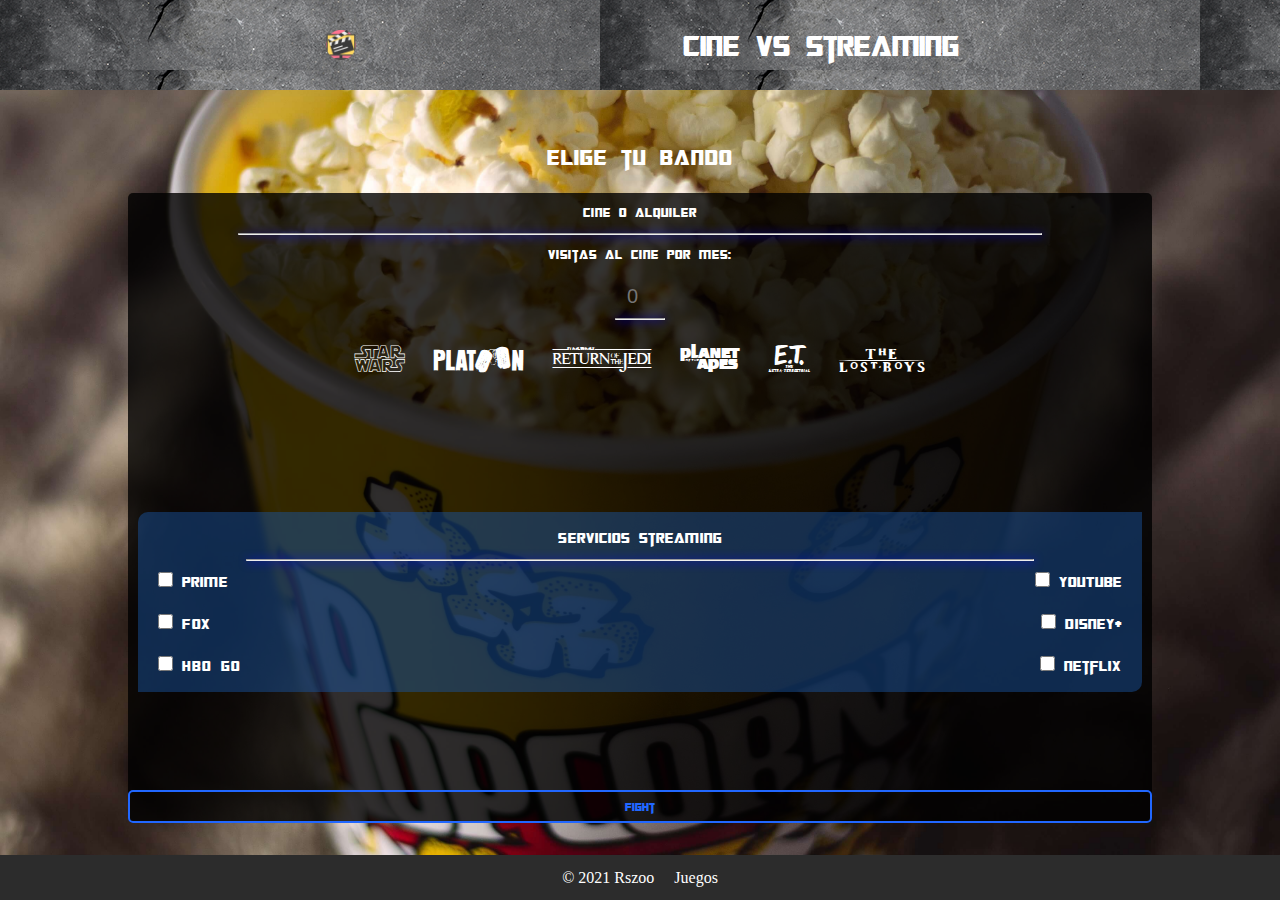
<file: index.html>
<!DOCTYPE html>
<html lang="es">
<head>
    <meta charset="UTF-8">
    <meta http-equiv="X-UA-Compatible" content="IE=edge">
    <meta name="viewport" content="width=device-width, initial-scale=1.0">
    <title>Peliculas</title>
    <link rel="stylesheet" href="css/estilos.css">
</head>
<body>
    <header class="mhead">
        <img src="/img/movie.png" alt="">
        <h1>Cine vs Streaming</h1>
    </header>
    <main class="maincontent">
        <h2>Elige tu bando</h2>
        <section class="content_Main">
            <!-- <article class="main_titulo">
                <p>Toma la mejor decisión</p>
            </article> -->
            <form class="main_form" id="miform">
                <div class="main_form_contents">
                    <p>Cine o Alquiler</p>
                    <hr class="division">
                    <label for="pelicula">Visitas al cine por mes: </label>
                    <input id="pelicula" type="number" placeholder="0" class="inputMovie"><hr class="border">
                    <p id="moviesText">s n r v e l</p>
                    <div id="auxiliar">
                    </div>
                </div>
                <div class="main_servicios">
                    <p>Servicios streaming</p>
                    <hr class="division">
                    <div class="main_servicios_checkbox">
                        <div>
                            <input class="radioCheck" type="checkbox" name="streaming" id="prime" value="99">
                            <label for="prime">Prime</label>
                        </div>
                        <div>
                            <input class="radioCheck" type="checkbox" name="streaming" id="youtube" value="119">
                            <label for="youtube">YouTube</label>
                        </div>
                    </div>
                    <div class="main_servicios_checkbox">
                        <div>
                            <input class="radioCheck" type="checkbox" name="streaming" id="Fox" value="139">
                            <label for="Fox">Fox</label>
                        </div>
                        <div>
                            <input class="radioCheck" type="checkbox" name="streaming" id="disney" value="159">
                            <label for="disney">Disney+</label>
                        </div>
                    </div>
                    <div class="main_servicios_checkbox">
                        <div>
                            <input class="radioCheck" type="checkbox" name="streaming" id="hbo" value="149">
                            <label for="hbo">HBO Go</label>
                        </div>
                        <div>
                            <input class="radioCheck" type="checkbox" name="streaming" id="netflix" value="169">
                            <label for="netflix">Netflix</label>
                        </div>
                    </div>
                </div>
                <button type="button" onclick="testeoJava()" class="botones">Fight</button>
            </form>
            
        </section>
    </main>
    <footer class="fcontainer">
        <p> &copy; 2021 Rszoo </p>
        <a href="/game.html" class="ligas">Juegos</a>
    </footer>
    <script src="js/index.js"></script>
</body>
</html>
</file>
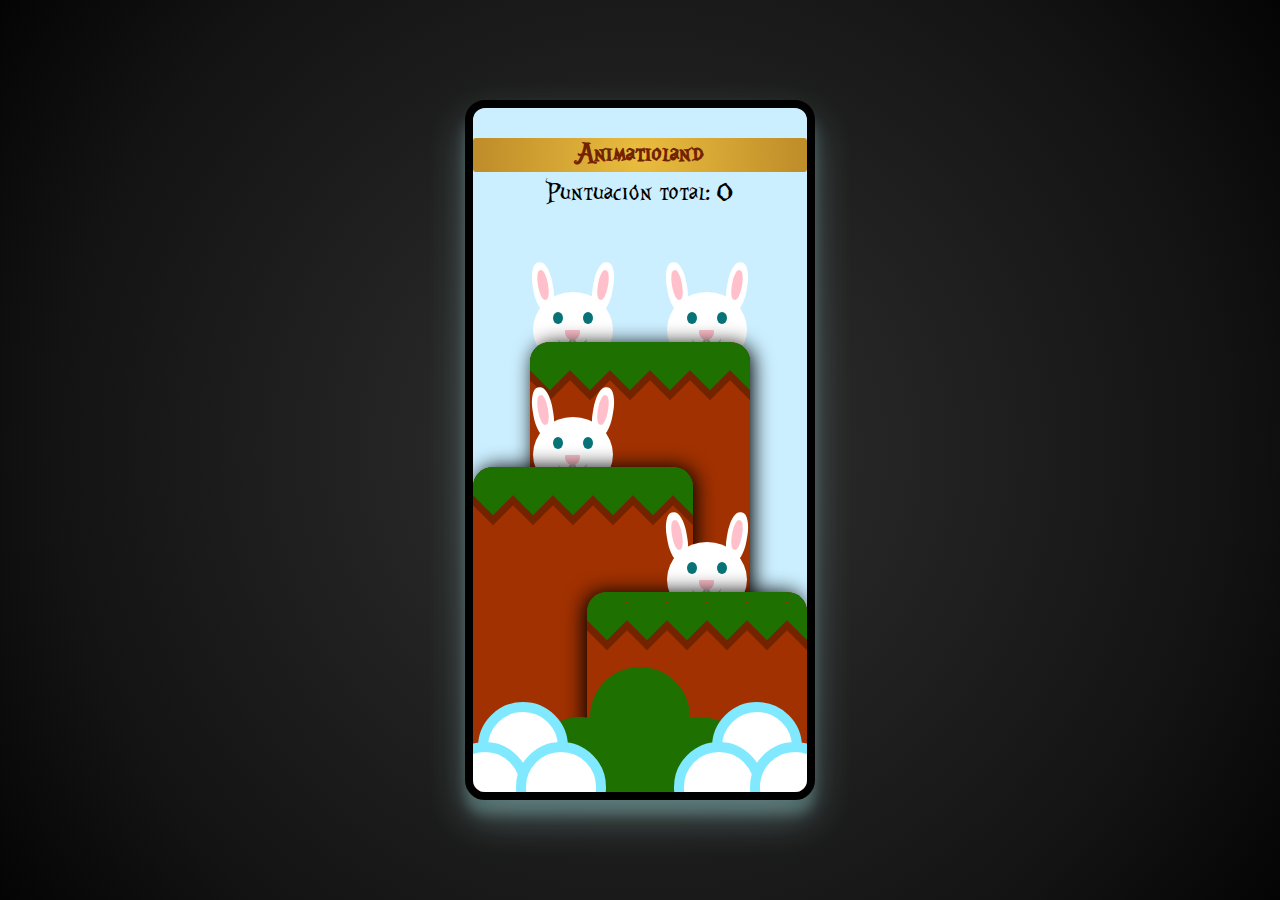
<file: game.html>
<!DOCTYPE html>
<html lang="en">
<head>
    <meta charset="UTF-8">
    <meta http-equiv="X-UA-Compatible" content="IE=edge">
    <meta name="viewport" content="width=device-width, initial-scale=1.0">
    <link rel="stylesheet" href="css/main.css">
    <title>Game</title>
</head>
<body>
    <section class="phone">
        <p class="mainTitle">Animatioland</p>
        <div class="layer-1">
            <input type="checkbox">
            <div class="head">
                <div class="leftEye"></div>
                <div class="rightEye"></div>
                <div class="mouth"></div>
                <div class="mouth1"></div>
                <div class="leftEar"></div>
                <div class="leftEarIn"></div>
                <div class="rightEar"></div>
                <div class="rightEarIn"></div>
                <div class="nose"></div>
            </div>
        </div>
        <div class="layer-2">
            <input type="checkbox">
            <div class="head">
                <div class="leftEye"></div>
                <div class="rightEye"></div>
                <div class="mouth"></div>
                <div class="mouth1"></div>
                <div class="leftEar"></div>
                <div class="leftEarIn"></div>
                <div class="rightEar"></div>
                <div class="rightEarIn"></div>
                <div class="nose"></div>
            </div>
        </div>
        <div class="layer-3">
            <div class="grass">
                
                <div class="grassCube Scube"></div>
                <div class="grassCube Scube one"></div>
                <div class="grassCube Scube two"></div>
                <div class="grassCube Scube three"></div>
                <div class="grassCube Scube four"></div>
                <div class="grassCube Scube five"></div>
                
                <div class="grassCube"></div>
                <div class="grassCube Cube1"></div>
                <div class="grassCube Cube2"></div>
                <div class="grassCube Cube3"></div>
                <div class="grassCube Cube4"></div>
                <div class="grassCube Cube5"></div>
            </div>
        </div>
        <div class="layer-4">
            <input type="checkbox">
            <div class="head">
                <div class="leftEye"></div>
                <div class="rightEye"></div>
                <div class="mouth"></div>
                <div class="mouth1"></div>
                <div class="leftEar"></div>
                <div class="leftEarIn"></div>
                <div class="rightEar"></div>
                <div class="rightEarIn"></div>
                <div class="nose"></div>
            </div>
        </div>
        <div class="layer-5">
            <div class="grass">
                
                <div class="grassCube Scube"></div>
                <div class="grassCube Scube one"></div>
                <div class="grassCube Scube two"></div>
                <div class="grassCube Scube three"></div>
                <div class="grassCube Scube four"></div>
                <div class="grassCube Scube five"></div>
                
                <div class="grassCube"></div>
                <div class="grassCube Cube1"></div>
                <div class="grassCube Cube2"></div>
                <div class="grassCube Cube3"></div>
                <div class="grassCube Cube4"></div>
                <div class="grassCube Cube5"></div>
            </div>
        </div>
        <div class="layer-6">
            <input type="checkbox">
            <div class="head">
                <div class="leftEye"></div>
                <div class="rightEye"></div>
                <div class="mouth"></div>
                <div class="mouth1"></div>
                <div class="leftEar"></div>
                <div class="leftEarIn"></div>
                <div class="rightEar"></div>
                <div class="rightEarIn"></div>
                <div class="nose"></div>
            </div>
        </div>
        <div class="layer-7">
            <div class="grass">
                
                <div class="grassCube Scube"></div>
                <div class="grassCube Scube one"></div>
                <div class="grassCube Scube two"></div>
                <div class="grassCube Scube three"></div>
                <div class="grassCube Scube four"></div>
                <div class="grassCube Scube five"></div>
                
                <div class="grassCube"></div>
                <div class="grassCube Cube1"></div>
                <div class="grassCube Cube2"></div>
                <div class="grassCube Cube3"></div>
                <div class="grassCube Cube4"></div>
                <div class="grassCube Cube5"></div>
            </div>
        </div>
        <div class="layer-8">
            <div class="floorGrass"></div>
            <div class="floorGrassLeft"></div>
            <div class="floorGrassRight"></div>
        </div>
        <div class="layer-9">
            <div class="floorCloud"></div>
            <div class="floorCloudLeft"></div>
            <div class="floorCloudRight"></div>
        </div>
        <div class="layer-10">
            <div class="floorCloud"></div>
            <div class="floorCloudLeft"></div>
            <div class="floorCloudRight"></div>
        </div>
        <p class="total-count">Puntuación total: </p>
    </section>
</body>
</html>
</file>
<file: css/estilos.css>
@font-face {
    font-family: 'moviegallery';
    src: url(/fonts/moviegallery.ttf);
}
@font-face {
    font-family: 'Fifties_Movies';
    src: url(/fonts/Fifties_Movies.ttf);
}
@font-face {
    font-family: 'TransformersMovie';
    src: url(/fonts/TransformersMovie.ttf);
}
@font-face {
    font-family: 'CaviarDreams';
    src: url(/fonts/CaviarDreams.ttf);
}
/* Valores default */
* {
    box-sizing: border-box;
    margin: 0;
    padding: 0;
}
html {
    font-size: 62.5%;
}
body {
    font-size: 1.6rem;
    color: white;
}
.mhead {
    display: flex;
    height: 10vh;
    padding: 1rem 0;
    background-image: url(/img/fondo_cel.png);
    align-items: center;
    justify-content: space-evenly;
}
.mhead img {
    padding: 0.5rem;
    width: 4rem;
    height: 4rem;
}
.mhead h1{
    font-family: 'TransformersMovie';
    text-align: center;
}
.maincontent {
    font-family: 'TransformersMovie';
    letter-spacing: 0.1rem;
    height: 85vh;
    width: 100vw;
    display: flex;
    flex-direction: column;
    justify-content: center;
    align-items: center;    
    background-image: url(/img/copcorn.jpg);
    background-position: center;
    background-size: cover;
}
.maincontent h2{
    padding: 2rem 0;
    text-align: center;
}
.content_Main {
    display: flex;
    flex-direction: column;
    background-color: rgba(0, 0, 0, 0.8);
    border-radius: 0.5rem;
    height: 70vh;
    width: 80vw;
}
.main_form {
    height: 100%;
    width: 100%;
    display: flex;
    flex-direction: column;
    justify-content: space-between;
}
.main_form_contents {
    display: flex;
    flex-direction: column;
    justify-content: space-around;
    align-items: center;
    padding: 1rem;
    font-size: 1.4rem;
}
.main_form_contents p {
    padding-bottom: 1rem;
}
.main_form_contents label {
    padding: 1rem;
}
.inputMovie {
    font-size: 2rem;
    text-align: center;
    width: 25%;
}
.inputMovie {
    background-color: rgba(0, 0, 0,0);
    padding: 1rem;
    border: 0;
    /* border-bottom: .3rem solid rgb(76, 72, 112); */
    color: white;
}
.border {
    display:inline-block;
    width:5%;
    box-shadow: 1px 1px 10px blue;
    -webkit-transition: all ease-in-out .25s;
    -o-transition: all ease-in-out .25s;
    transition: all ease-in-out .25s;
}

.inputMovie:hover,
.inputMovie:active, 
.inputMovie:focus{
    outline: none;
}

.inputMovie:hover+.border {
    width:15%;
}


#moviesText {
    padding: 1rem 0;
    text-align: center;
    font-size: 3rem;
    font-family: 'moviegallery';
    /* display: none; */
}
.division {
    width: 80%;
    margin: auto;
    box-shadow: 1px 1px 10px blue;
}
.main_servicios {
    background-color: rgba(26, 84, 161, 0.473);
    border-radius: 1rem 0rem 1rem 0rem;
    padding: .5rem 1rem;
    margin: 0rem 1rem;
    display: flex;
    flex-direction: column;
}
.main_servicios p {
    padding: 1rem;
    text-align: center;
}
.main_servicios_checkbox{
    display: flex;
    justify-content: space-between;
    align-content: center;
    padding: 1rem;
}
.fcontainer {
    display: flex;
    justify-content: center;
    align-items: center;
    height: 5vh;
    background-color: rgb(44, 44, 44);
}

.botones {
    font-family: 'TransformersMovie';
    background-color: rgba(0, 0, 0, 0);
    padding:0.55rem 1.2rem;
    border:0.2rem solid #2167ff;
    border-radius:0.5rem;
    text-decoration:none;
    color:#2167ff;
    text-align:center;
    -webkit-transition: all ease-in-out .25s;
    -o-transition: all ease-in-out .25s;
    transition: all ease-in-out .25s;
}
.botones:hover {
    color: white;
    background-color:#2167ff;
}
.radioCheck {
    cursor: pointer;
    height: 1.5rem;
    width: 1.5rem;
}

#auxiliar {
    font-family: 'CaviarDreams';
    font-size: 1.7rem;
    padding: 1rem;
    text-align: center;
}
.ligas {
    text-decoration: none;
    margin-left: 20px;
    color: white;
}
</file>
<file: css/main.css>
/*
    1. Posicionamiento
    2. Modelo de caja
    3. Tipografía
    4. Visuales
    5. Otros (Misceleanos)
*/
:root {
    /* Variables colores y tamaño de fuentes*/
    --blue-sky: #ccefff;
    --mouth-gray: #C0C0C0;
    --land-sand: #A13100;
    --land-shadow-sand: #732300;
    --land-grass: #1E7100;
    --gold-bold: #8B661E;
    --blue-cloud: #81E9FF;
    --eye-ccolor: #077378;
}
@font-face {
    font-family: 'Alice_in_Wonderland_3';
    src: url('/fonts/Alice_in_Wonderland_3.ttf');
    font-style: normal;
    font-weight: normal;
}
/* Valores iniciales */
* {
    box-sizing: border-box;
    margin: 0;
    padding: 0;
}
html {
    font-size: 62.5%;
    font-family: 'Roboto', sans-serif;
}
/* Fin Valores iniciales */
body {
    font-size: 1.4rem;
    height: 100vh;
    width: 100%;
    display: grid;
    place-items: center;
    background-image: radial-gradient(circle, #313132, #272727, #1d1d1d, #131313, #040404);
    counter-reset: game;
}
.mainTitle {
    border-radius: 3px;
    background-image: radial-gradient(circle, #eabe3f, #dfb139, #d4a534, #c9982e, #be8c29);
    color: var(--land-shadow-sand);
    text-align: center;
    margin-top: 30px;
    font-family: 'Alice_in_Wonderland_3';
    font-size: 3rem;
    font-weight: bold;
}
.total-count {
    margin-top: 5px;
    text-align: center;
    font-family: 'Alice_in_Wonderland_3';
    font-size: 3rem;
    font-weight: normal;
}

.phone {
    position: relative;
    border: 8px solid black;
    border-radius: 20px;
    height: 700px;
    width: 350px;
    background-color: var(--blue-sky);
    box-shadow: 0px 19px 38px rgba(186, 239, 241, 0.3), 0px 15px 12px rgba(157, 245, 239, 0.22);
    overflow: hidden;
}
.layer-1 {
    position: absolute;
    z-index: 1;
    height: 500px;
    width: 80px;
    bottom: 0;
    right: 60px;
    /* Animación */
    animation-name: bunny;
    animation-duration: 1s;
    animation-timing-function: ease-in-out;
    animation-iteration-count: infinite;
}

input[type=checkbox] {
    position: absolute;
    appearance: none;
    cursor: pointer;
    z-index: 1;
    width: 100%;
    height: 100%;
}
input:checked {
    counter-increment: game;
}
.total-count::after {
    content: counter(game);
}

.head {
    position: relative;
    width: 80px;
    height: 75px;
    border-radius: 50%;
    background: white;
}
.leftEye {
    position: absolute;
    width: 10px;
    height: 12px;
    border-radius: 50%;
    background: var(--eye-ccolor);
    top: 20px;
    left: 20px;
    /* Animaciones */
    animation-name: blink;
    animation-duration: 2s;
    animation-iteration-count: infinite;
}

.rightEye {
    position: absolute;
    width: 10px;
    height: 12px;
    border-radius: 50%;
    background: var(--eye-ccolor);
    top: 20px;
    right: 20px;

    /* Animaciones */
    animation-name: blink;
    animation-duration: 2s;
    animation-iteration-count: infinite;
}
@keyframes blink {
    0% {
        height: 12px;
    }
    5% {
        transform: translate(0px, 6px);
        height: 2px;
    }
    10% {
        transform: translate(0px, 0px);
        height: 12px;
    }
}

.nose {
    position: absolute;
    width: 15px;
    height: 10px;
    border-radius: 50% 50% 50px 50px;
    background-color: pink;
    left: calc(50% - 8px);
    top: 50%;
    
}
.mouth {
    position: absolute;
    width: 15px;
    height: 15px;
    border-radius: 50%;
    border: 3px solid var(--mouth-gray);
    border-top: none;
    border-left: none;
    left: calc(50% - 15px);
    top: calc(52%);
}
.mouth1 {
    position: absolute;
    width: 15px;
    height: 15px;
    border-radius: 50%;
    border: 3px solid var(--mouth-gray);
    border-top: none;
    border-left: none;
    transform: rotate(85deg);
    left: 49%;
    top: 52%;
}
.leftEar {
    position: absolute;
    width: 20px;
    height: 50px;
    background: white;
    border-radius: 45%;
    top: -30px;
    transform: rotate(-10deg);
}
.leftEarIn {
    position: absolute;
    width: 10px;
    height: 30px;
    background: pink;
    border-radius: 45%;
    top: -22px;
    left: 5px;
    transform: rotate(-10deg);
}
.rightEar {
    position: absolute;
    width: 20px;
    height: 50px;
    background: white;
    border-radius: 45%;
    top: -30px;
    right: 0;
    transform: rotate(10deg);
}
.rightEarIn {
    position: absolute;
    width: 10px;
    height: 30px;
    background: pink;
    border-radius: 45%;
    top: -22px;
    right: 5px;
    transform: rotate(10deg);
}
.layer-2 {
    position: absolute;
    z-index: 2;
    height: 500px;
    width: 80px;
    bottom: 0;
    left: 60px;
    /* Animación */
    animation-name: bunny;
    animation-duration: 0.7s;
    animation-timing-function: ease-in-out;
    animation-iteration-count: infinite;
}
.layer-3 {
    position: absolute;
    z-index: 3;
    left: 0;
    right: 0;
    bottom: 0;
    margin: 0 auto;
    width: 220px;
    height: 450px;
    background: var(--land-sand);
    border-radius: 20px 20px 0 0;
    overflow: hidden;
    box-shadow: 3px 2px 20px black;
}
.grass {
    position: absolute;
    width: 100%;
    height: 5%;
    background: var(--land-grass);
}
.grassCube { 
    position: absolute;
    width: 40px;
    height: 40px;
    background: var(--land-grass);
    transform: rotate(45deg);
}
.Scube {
    /* top: 50px;  */
    background: var(--land-shadow-sand);
}
.one {
    left: 40px; 
}
.two {
    left: 80px; 
}
.three {
    left: 120px; 
}
.four {
    left: 160px; 
}
.five {
    left: 200px; 
}
.Scube {
    top: 10px; 
    background: var(--land-shadow-sand);
}
.Scube {
    top: 10px; 
    background: var(--land-shadow-sand);
}
.Scube {
    top: 10px; 
    background: var(--land-shadow-sand);
}

.Cube1 { 
    left: 40px;
    background: var(--land-grass);
}
.Cube2 { 
    left: 80px;
    background: var(--land-grass);
}
.Cube3 { 
    left: 120px;
    background: var(--land-grass);
}
.Cube4 { 
    left: 160px;
    background: var(--land-grass);
}
.Cube5 { 
    left: 200px;
    background: var(--land-grass);
}
.layer-4 {
    position: absolute;
    z-index: 4;
    height: 375px;
    width: 80px;
    bottom: 0;
    left: 60px;
    /* Animación */
    animation-name: bunny;
    animation-duration: 0.5s;
    animation-timing-function: ease-in-out;
    animation-iteration-count: infinite;
}
.layer-5 {
    position: absolute;
    z-index: 5;
    left: 0;
    bottom: 0;
    width: 220px;
    height: 325px;
    background: var(--land-sand);
    border-radius: 20px 20px 0 0;
    overflow: hidden;
    box-shadow: 3px 0px 20px black;
}
.layer-6 {
    position: absolute;
    z-index: 6;
    height: 250px;
    width: 80px;
    bottom: 0;
    right: 60px;
    /* Animación */
    animation-name: bunny;
    animation-duration: 0.4s;
    animation-timing-function: ease-in-out;
    animation-iteration-count: infinite;
}
.layer-7 {
    position: absolute;
    z-index: 7;
    right: 0;
    bottom: 0;
    width: 220px;
    height: 200px;
    background: var(--land-sand);
    border-radius: 20px 20px 0 0;
    overflow: hidden;
    box-shadow: -3px 0px 20px black;
}
.layer-8 {
    position: absolute;
    z-index: 8;
    width: 200px;
    height: 75px;
    bottom: 0px;
    left: calc(50% - 100px);
    background-color: var(--land-grass);
    border-radius: 50%;
}
.floorGrass, .floorGrassLeft, .floorGrassRight {
    position: absolute;
    width: 100px;
    height: 100px;
    border-radius: 50%;
    background-color: var(--land-grass);
}
.floorGrass{
    left: 0;
    right: 0;
    margin: -50px auto;
}
.floorGrassLeft {
    left: -10px;
}
.floorGrassRight {
    right: -10px;
}
.layer-9 {
    position: absolute;
    z-index: 9;
    width: 200px;
    height: 120px;
    bottom: -70px;
    left: -50px;
    border-radius: 50%;
}
.floorCloud, .floorCloudLeft, .floorCloudRight {
    border: 10px solid var(--blue-cloud);
    position: absolute;
    width: 90px;
    height: 90px;
    border-radius: 50%;
    background-color: white;
    animation-name: clouds;
    animation-duration: 20s;
    animation-iteration-count: infinite;
}
@keyframes clouds {
    0% {
        transform: translate(0px);
    }
    50% {
        transform: translate(15px, 0px);
    }
    100% {
        transform: translate(0px, 0px);
    }
}
.floorCloud{
    left: 0;
    right: 0;
    margin: -40px auto;
}
.floorCloudLeft {
    left: 17px;
}
.floorCloudRight {
    right: 17px;
}
.layer-10 {
    position: absolute;
    z-index: 10;
    width: 200px;
    height: 120px;
    bottom: -70px;
    right: -50px;
    border-radius: 50%;
}
@keyframes bunny {
    0% {
        bottom: 0;
    }
    25% {
        bottom: -60px;
    }
    100% {
        bottom: 10px;

    }
}
</file>
